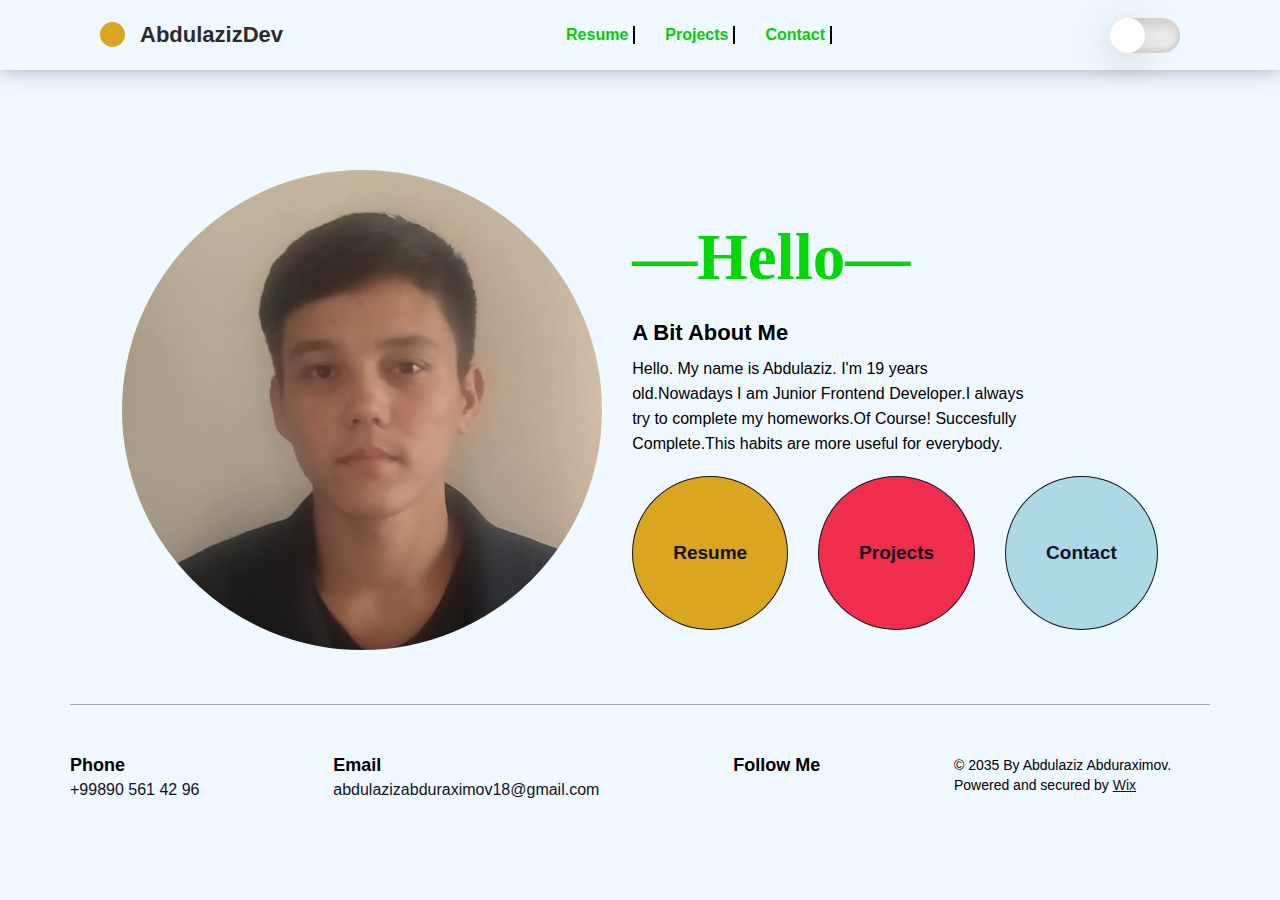
<file: About Me/index/index.html>
<!DOCTYPE html>
<html lang="en">
  <head>
    <meta charset="UTF-8" />
    <meta http-equiv="X-UA-Compatible" content="IE=edge" />
    <meta name="viewport" content="width=device-width, initial-scale=1.0" />
    <!-- Fonts -->
    <link
      rel="stylesheet"
      href="https://cdnjs.cloudflare.com/ajax/libs/font-awesome/6.3.0/css/all.min.css"
      integrity="sha512-SzlrxWUlpfuzQ+pcUCosxcglQRNAq/DZjVsC0lE40xsADsfeQoEypE+enwcOiGjk/bSuGGKHEyjSoQ1zVisanQ=="
      crossorigin="anonymous"
      referrerpolicy="no-referrer"
    />
    <!-- /Fonts -->
    <link rel="stylesheet" href="../css/main.css" />
    <link rel="stylesheet" href="../css/shared.css" />
    <link rel="icon" href="../Image/product1.webp">
    <title>About Me</title>
  </head>
  <body>
  <div class="container">
      <!-- Navbar Section -->
      <div class="navbar">
        <div class="add-menu">
          <div class="add-line add-line1"></div>
          <div class="add-line add-line2"></div>
          <div class="add-line add-line3"></div>
      </div>
        <div class="navbar-left">
          <div class="circle"></div>
          <li>
            <a class="logoOne" href="#">AbdulazizDev</a>
          </li>
        </div>
        <div class="navbar-right">
          <ul>
            <li class="navbar-right__item navbar-right__item1">
              <a class="navbar-link1" href="./resume.html" target="_blank">Resume</a>
            </li>
            <li class="navbar-right__item navbar-right__item2">
              <a class="navbar-link2" href="./portfolio.html" target="_blank">Projects</a>
            </li>
            <li class="navbar-right__item navbar-right__item3">
              <a class="navbar-link3" href="./contact.html" target="_blank">Contact</a>
            </li>
          </ul>
        </div>
        <div class="btn">
          <div class="btn-indicator">
            <div class="btn-icon__con">
              <i class="btn-icon fa-solid"></i>
            </div>
          </div>
        </div>
      </div>
      <!-- /Navbar Section -->
  
      <!-- Main Section -->
      <section class="main">
        <div class="main-left">
          <img src="../Image/me.jpg" alt="Just Image" />
        </div>
        <div class="main-right">
          <h1>&mdash;Hello&mdash;</h1>
          <p class="title">A Bit About Me</p>
          <p class="info">
            Hello. My name is Abdulaziz. I'm 19 years old.Nowadays I am Junior Frontend Developer.I always try to complete my homeworks.Of Course! Succesfully Complete.This habits are more useful for everybody.
          </p>
          <div class="links">
            <a href="./resume.html" target="_blank" class="link linkOne"> Resume </a>
            <a href="./portfolio.html" target="_blank" class="link linkTwo"> Projects </a>
            <a href="./contact.html" target="_blank" class="link linkThree"> Contact </a>
          </div>
        </div>
      </section>
      <!-- /Main Section -->
  
      <!-- Footer Section -->
      <footer>
        <div class="footer-cards">
          <div class="footer-card">
            <p class="footer-info">Phone</p>
            <a href="./contact.html" target="_blank" class="number">+99890 561 42 96</a>
          </div>
          <div class="footer-card">
            <p class="footer-info">Email</p>
            <a class="footer-email" href="https//abdulazizabduraximov@gmail.com/" target="_blank"> abdulazizabduraximov18@gmail.com </a>
          </div>
          <div class="footer-card">
            <p class="footer-info">Follow Me</p>
            <div class="social">
              <a class="footer-social1" href="https://www.facebook.com/abdulaziz09/" target="_blank">
                <i class="fa-brands fa-facebook"></i>
              </a>
              <a class="footer-social2" href="https://www.instagram.com/abdulaziz19/" target="_blank">
                <i class="fa-brands fa-instagram"></i>
              </a>
            </div>
          </div>
          <div class="footer-card">
            <p class="footer-foot">
              © 2035 By Abdulaziz Abduraximov. <br> Powered and secured by <a href="https://www.wix.com/">Wix</a>
            </p>
          </div>
        </div>
      </footer>
      <!-- /Footer Section -->
  </div>

    <script src="../app.js"></script>
  </body>
</html>
</file>
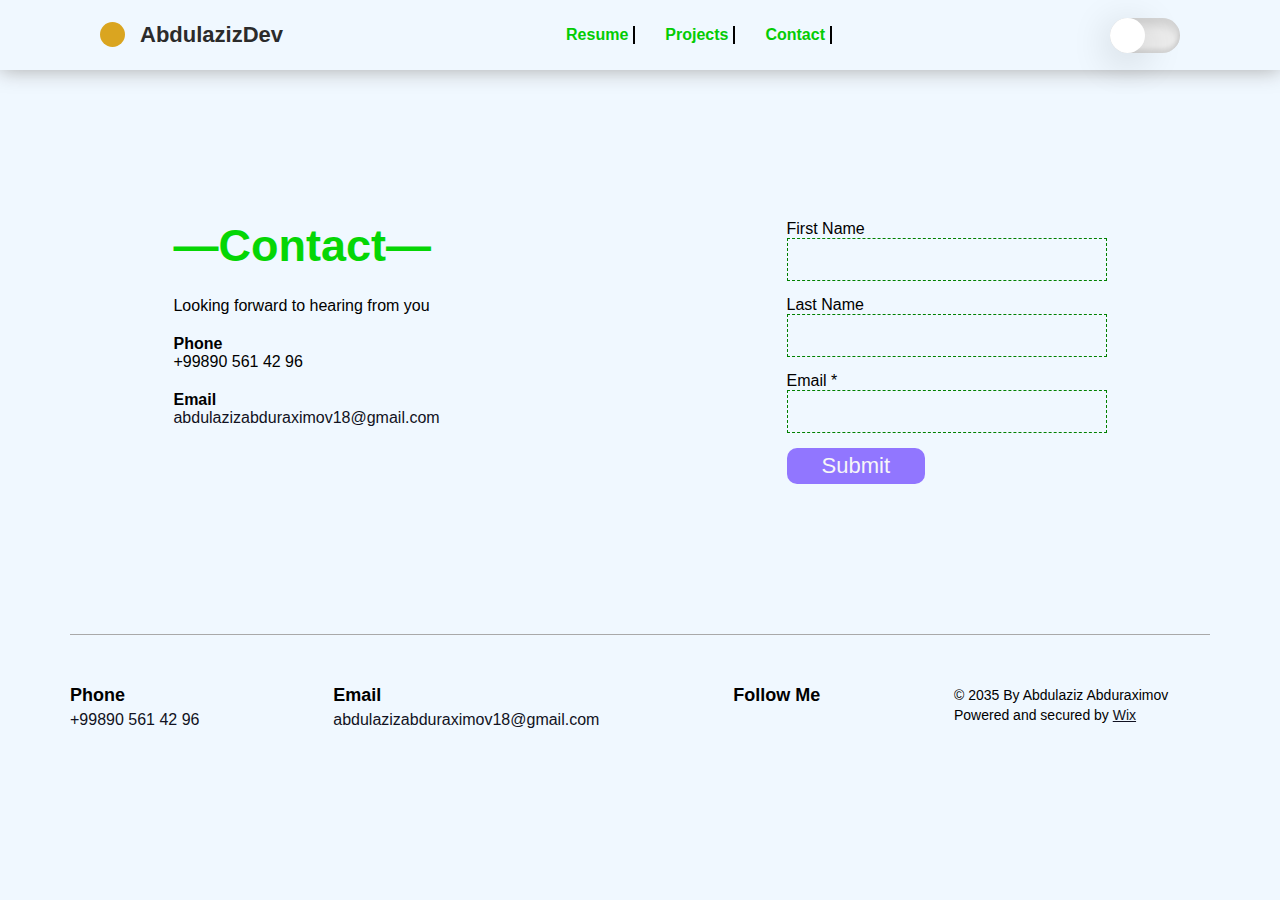
<file: About Me/index/contact.html>
<!DOCTYPE html>
<html lang="en">
  <head>
    <meta charset="UTF-8" />
    <meta http-equiv="X-UA-Compatible" content="IE=edge" />
    <meta name="viewport" content="width=device-width, initial-scale=1.0" />
    <!-- Links -->
    <link
      rel="stylesheet"
      href="https://cdnjs.cloudflare.com/ajax/libs/font-awesome/6.3.0/css/all.min.css"
      integrity="sha512-SzlrxWUlpfuzQ+pcUCosxcglQRNAq/DZjVsC0lE40xsADsfeQoEypE+enwcOiGjk/bSuGGKHEyjSoQ1zVisanQ=="
      crossorigin="anonymous"
      referrerpolicy="no-referrer"
    />
    <link rel="stylesheet" href="../css/contact.css" />
    <link rel="stylesheet" href="../css/shared.css" />
    <link rel="icon" href="../Image/product1.webp">
    <!-- /Links -->
    <title>Contact</title>
  </head>
  <body>
    <!-- Navbar Section -->
    <div class="navbar">
      <div class="add-menu">
        <div class="add-line add-line1"></div>
        <div class="add-line add-line2"></div>
        <div class="add-line add-line3"></div>
      </div>
      <div class="navbar-left">
        <div class="circle"></div>
        <li>
          <a class="logoOne" href="./index.html" target="_blank"
            >AbdulazizDev</a
          >
        </li>
      </div>
      <div class="navbar-right">
        <ul>
          <li class="navbar-right__item navbar-right__item1">
            <a class="navbar-link1" href="./resume.html" target="_blank"
              >Resume</a
            >
          </li>
          <li class="navbar-right__item navbar-right__item2">
            <a class="navbar-link2" href="./resume.html" target="_blank"
              >Projects</a
            >
          </li>
          <li class="navbar-right__item navbar-right__item3">
            <a class="navbar-link3" href="#">Contact</a>
          </li>
        </ul>
      </div>
      <div class="btn">
        <div class="btn-indicator">
          <div class="btn-icon__con">
            <i class="btn-icon fa-solid"></i>
          </div>
        </div>
      </div>
    </div>
    <!-- /Navbar Section -->

    <!-- Contact Section -->
    <section class="contact">
      <div class="contact-cards">
        <div class="contact-card">
          <h1>&mdash;Contact&mdash;</h1>
          <p class="contact-card__info">Looking forward to hearing from you</p>
          <div class="contact-card__phone">
            <h4>Phone</h4>
            <p>+99890 561 42 96</p>
          </div>
          <div class="contact-card__email">
            <h4>Email</h4>
            <a href="abdulazizabduraximov18@gmail.com">abdulazizabduraximov18@gmail.com</a>
          </div>
        </div>
        <form action="./contact.html">
          <div>
            <p>
              <label for="name">First Name</label>
            </p>
            <input type="text" id="name" />
          </div>
          <div>
            <p>
              <label for="lastName">Last Name</label>
            </p>
            <input type="text" id="lastName" />
          </div>
          <div>
            <p>
              <label for="email">Email *</label>
            </p>
            <input type="email" id="email" />
          </div>
          <button class="contact-btn">Submit</button>
        </form>
      </div>
    </section>
    <!-- /Contact Section -->

    <!-- Footer Section -->
    <footer>
      <div class="footer-cards">
        <div class="footer-card">
          <p class="footer-info">Phone</p>
          <a href="#" class="number">+99890 561 42 96</a>
        </div>
        <div class="footer-card">
          <p class="footer-info">Email</p>
          <a class="footer-email" href="abdulazizabduraximov18@gnail.com" target="_blank">
            abdulazizabduraximov18@gmail.com
          </a>
        </div>
        <div class="footer-card">
          <p class="footer-info">Follow Me</p>
          <div class="social">
            <a
              class="footer-social1"
              href="https://www.facebook.com/wix"
              target="_blank"
            >
              <i class="fa-brands fa-facebook"></i>
            </a>
            <a
              class="footer-social2"
              href="https://www.instagram.com/wix"
              target="_blank"
            >
              <i class="fa-brands fa-instagram"></i>
            </a>
          </div>
        </div>
        <div class="footer-card">
          <p class="footer-foot">
            © 2035 By Abdulaziz Abduraximov
            Powered and secured by <a href="https://www.wix.com/">Wix</a>
          </p>
        </div>
      </div>
    </footer>
    <!-- /Footer Section -->

    <script src="../app.js"></script>
  </body>
</html>
</file>
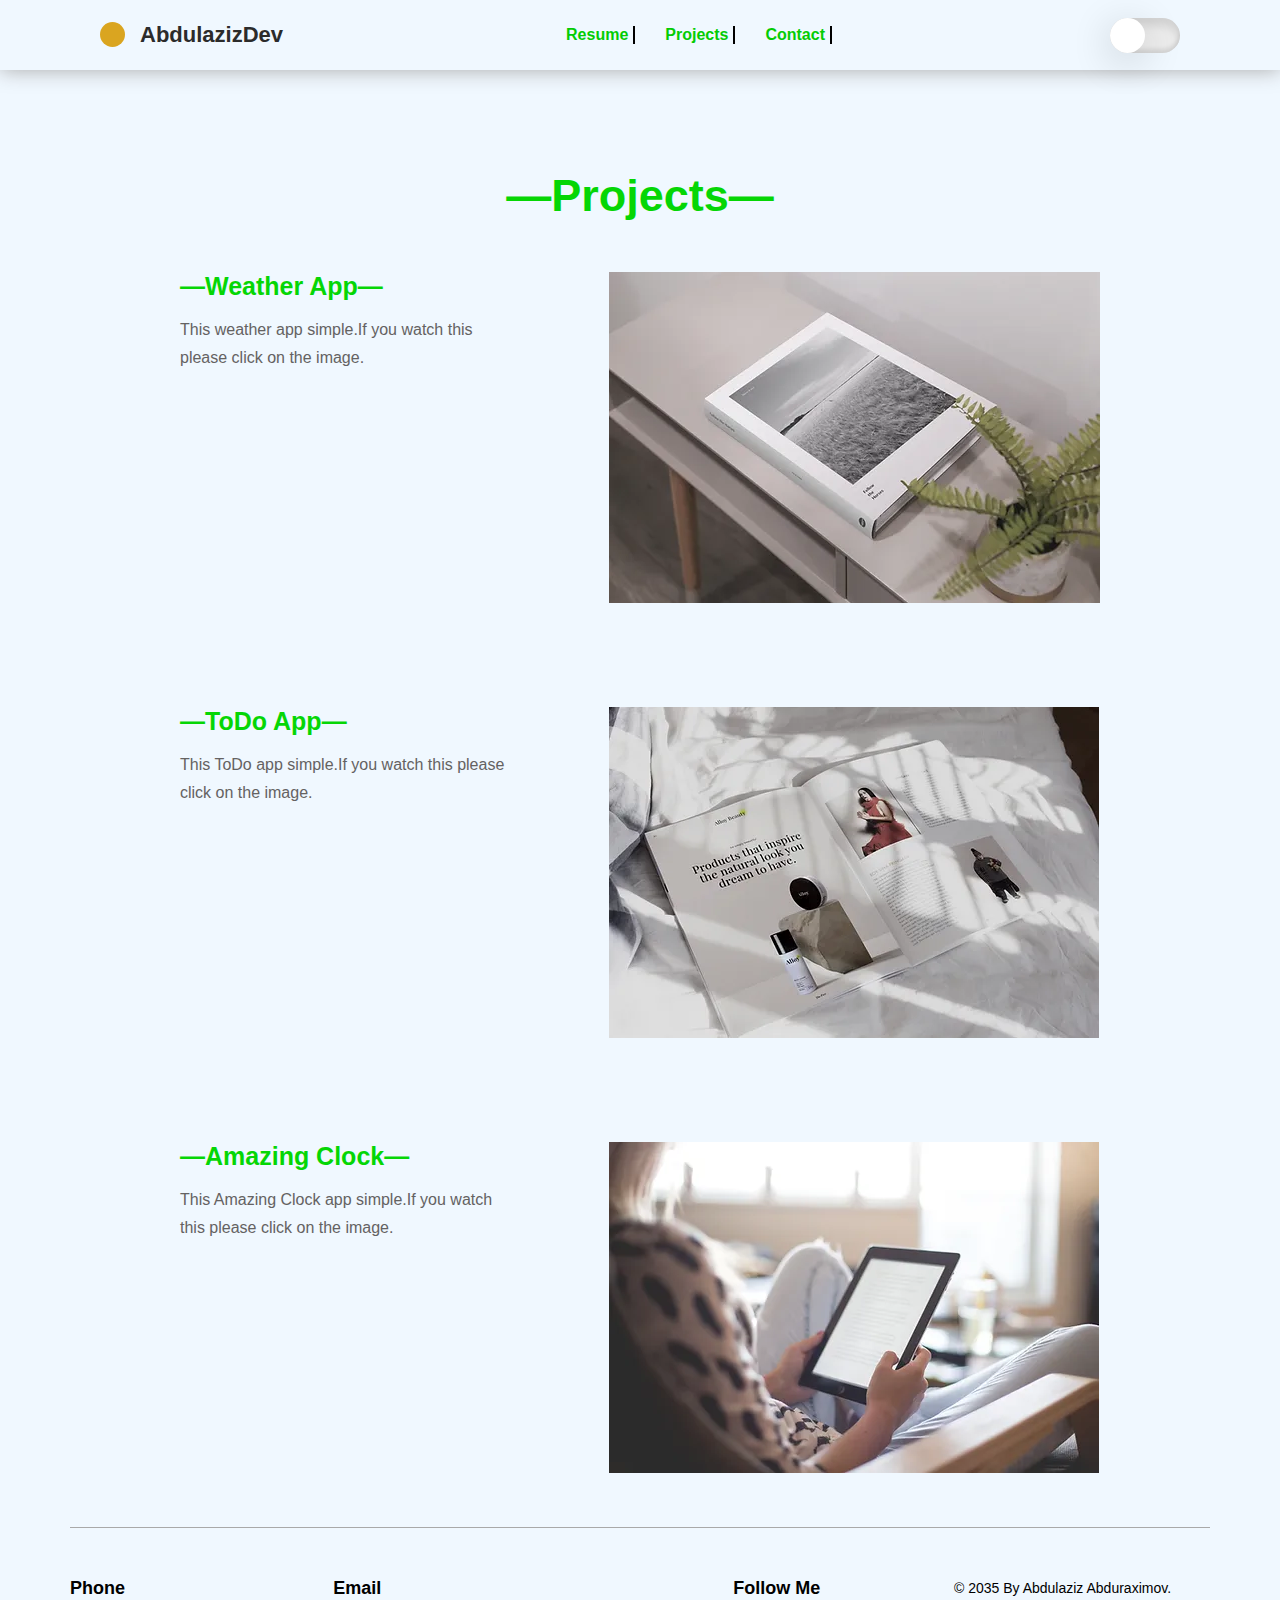
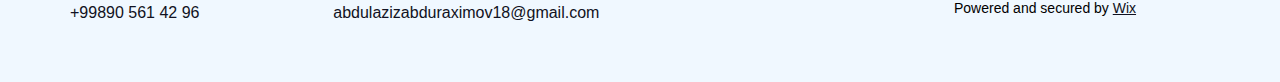
<file: About Me/index/portfolio.html>
<!DOCTYPE html>
<html lang="en">
<head>
    <meta charset="UTF-8">
    <meta http-equiv="X-UA-Compatible" content="IE=edge">
    <meta name="viewport" content="width=device-width, initial-scale=1.0">
    <!-- Links -->
    <link
    rel="stylesheet"
    href="https://cdnjs.cloudflare.com/ajax/libs/font-awesome/6.3.0/css/all.min.css"
    integrity="sha512-SzlrxWUlpfuzQ+pcUCosxcglQRNAq/DZjVsC0lE40xsADsfeQoEypE+enwcOiGjk/bSuGGKHEyjSoQ1zVisanQ=="
    crossorigin="anonymous"
    referrerpolicy="no-referrer"
  />
    <link rel="stylesheet" href="../css/portfolio.css">
    <link rel="stylesheet" href="../css/shared.css">
    <link rel="icon" href="../Image/product1.webp">
    <!-- /Links -->
    <title>Portfolio</title>
</head>
<body>
    <div class="container">
        <!-- Navbar Section -->
      <div class="navbar">
        <div class="add-menu">
          <div class="add-line add-line1"></div>
          <div class="add-line add-line2"></div>
          <div class="add-line add-line3"></div>
      </div>
        <div class="navbar-left">
          <div class="circle"></div>
          <li>
            <a class="logoOne" href="./index.html" target="_blank">AbdulazizDev</a>
          </li>
        </div>
        <div class="navbar-right">
          <ul>
            <li class="navbar-right__item navbar-right__item1">
              <a class="navbar-link1" href="./resume.html" target="_blank">Resume</a>
            </li>
            <li class="navbar-right__item navbar-right__item2">
              <a class="navbar-link2" href="#">Projects</a>
            </li>
            <li class="navbar-right__item navbar-right__item3">
              <a class="navbar-link3" href="./contact.html" target="_blank">Contact</a>
            </li>
          </ul>
        </div>
        <div class="btn">
          <div class="btn-indicator">
            <div class="btn-icon__con">
              <i class="btn-icon fa-solid"></i>
            </div>
          </div>
        </div>
      </div>
      <!-- /Navbar Section -->

        <!-- Portfolio Section -->
        <section class="portfolio">
            <div class="heading">&mdash;Projects&mdash;</div>
            <div class="portfolio-cards">
                <div class="portfolio-card">
                    <p class="card-title">
                      &mdash;Weather App&mdash;
                    </p>
                    <p class="card-info">
                        This weather app simple.If you watch this please click on the image.
                    </p>
                </div>
                <div class="portfolio-card">
                   <a href="https://github.com/abdulazizcoder0901/WeatherApp" target="_blank">
                    <img src="../Image/product1.webp" alt="Just Image">
                   </a>
                </div>

                <div class="portfolio-card">
                    <p class="card-title">
                        &mdash;ToDo App&mdash;
                    </p>
                    <p class="card-info">
                      This ToDo app simple.If you watch this please click on the image.
                    </p>
                </div>
                <div class="portfolio-card">
                    <a href="https://todoappsooner.netlify.app/" target="_blank">
                      <img src="../Image/Fashion Magazine.webp" alt="Just Image">
                    </a>
                </div>

                <div class="portfolio-card">
                    <p class="card-title">
                        &mdash;Amazing Clock&mdash;
                    </p>
                    <p class="card-info">
                      This Amazing Clock app simple.If you watch this please click on the image.
                    </p>
                </div>
                <div class="portfolio-card">
                    <a href="https://amazingtime.netlify.app/" target="_blank">
                      <img src="../Image/phone.webp" alt="Just Image">
                    </a>
                </div>
            </div>
        </section>
        <!-- Portfolio Section -->

        <!-- Footer Section -->
        <footer>
          <div class="footer-cards">
            <div class="footer-card">
              <p class="footer-info">Phone</p>
              <a href="./contact.html" target="_blank" class="number">+99890 561 42 96</a>
            </div>
            <div class="footer-card">
              <p class="footer-info">Email</p>
              <a class="footer-email" href="https//abdulazizabduraximov@gmail.com/" target="_blank"> abdulazizabduraximov18@gmail.com </a>
            </div>
            <div class="footer-card">
              <p class="footer-info">Follow Me</p>
              <div class="social">
                <a class="footer-social1" href="https://www.facebook.com/abdulaziz09/" target="_blank">
                  <i class="fa-brands fa-facebook"></i>
                </a>
                <a class="footer-social2" href="https://www.instagram.com/abdulaziz19/" target="_blank">
                  <i class="fa-brands fa-instagram"></i>
                </a>
              </div>
            </div>
            <div class="footer-card">
              <p class="footer-foot">
                © 2035 By Abdulaziz Abduraximov. <br> Powered and secured by <a href="https://www.wix.com/">Wix</a>
              </p>
            </div>
          </div>
        </footer>
      <!-- /Footer Section -->
    </div>


    <script src="../app.js"></script>
</body>
</html>
</file>
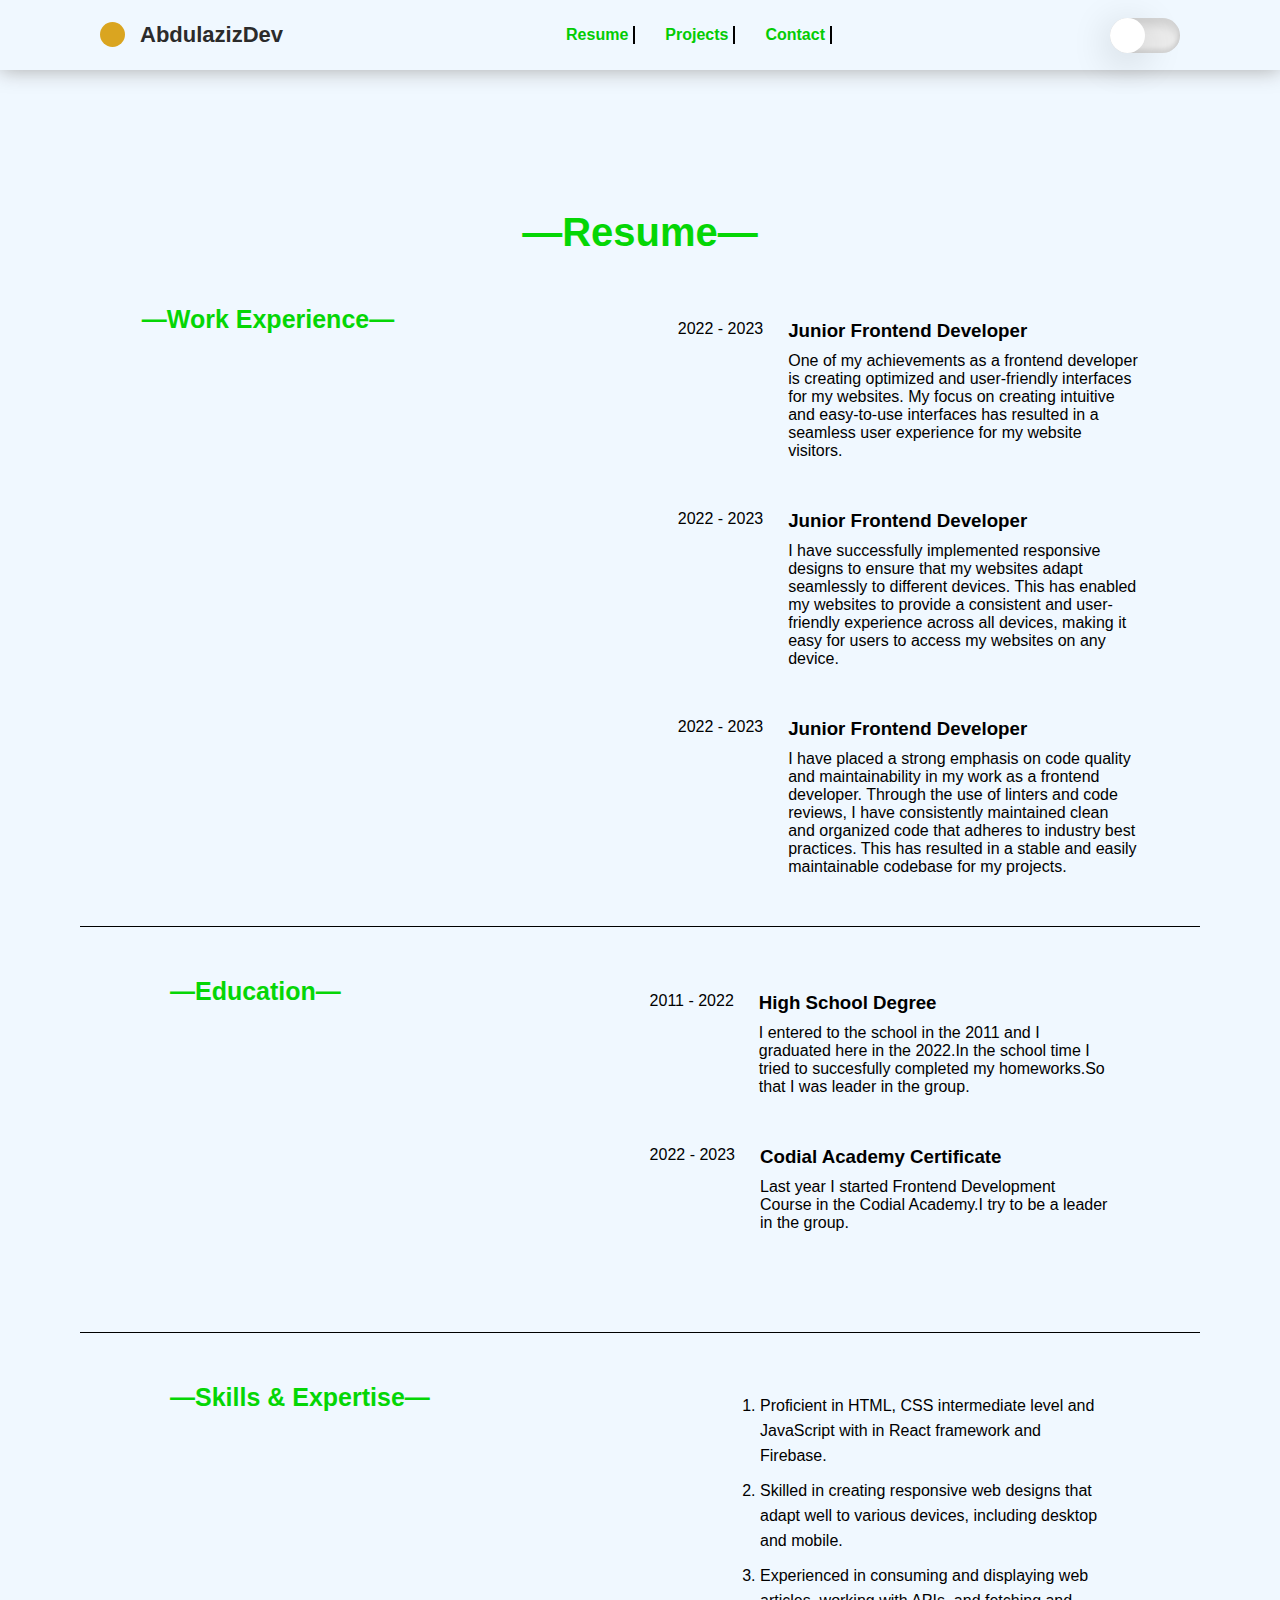
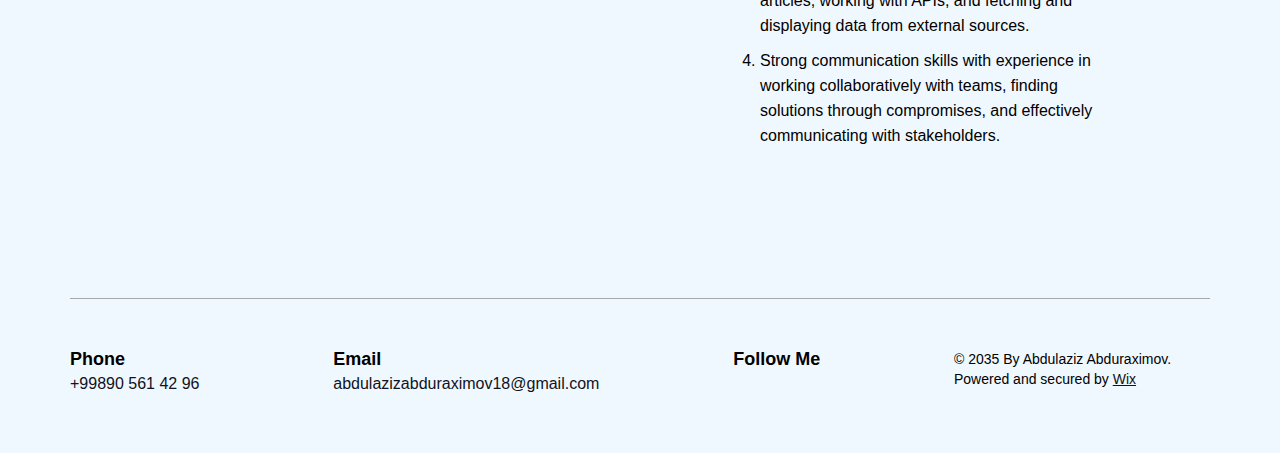
<file: About Me/index/resume.html>
<!DOCTYPE html>
<html lang="en">
  <head>
    <meta charset="UTF-8" />
    <meta http-equiv="X-UA-Compatible" content="IE=edge" />
    <meta name="viewport" content="width=device-width, initial-scale=1.0" />
    <!-- Links -->
    <link
      rel="stylesheet"
      href="https://cdnjs.cloudflare.com/ajax/libs/font-awesome/6.3.0/css/all.min.css"
      integrity="sha512-SzlrxWUlpfuzQ+pcUCosxcglQRNAq/DZjVsC0lE40xsADsfeQoEypE+enwcOiGjk/bSuGGKHEyjSoQ1zVisanQ=="
      crossorigin="anonymous"
      referrerpolicy="no-referrer"
    />
    <link rel="stylesheet" href="../css/resume.css" />
    <link rel="stylesheet" href="../css/shared.css" />
    <link rel="icon" href="../Image/product1.webp">
    <!-- /Links -->
    <title>Resume</title>
  </head>
  <body>
    <div class="container">
      <!-- Navbar Section -->
      <div class="navbar">
        <div class="add-menu">
          <div class="add-line add-line1"></div>
          <div class="add-line add-line2"></div>
          <div class="add-line add-line3"></div>
      </div>
        <div class="navbar-left">
          <div class="circle"></div>
          <li>
            <a class="logoOne" href="./index.html" target="_blank"
              >AbdulazizDev</a
            >
          </li>
        </div>
        <div class="navbar-right">
          <ul>
            <li class="navbar-right__item navbar-right__item1">
              <a class="navbar-link1" href="#">Resume</a>
            </li>
            <li class="navbar-right__item navbar-right__item2">
              <a class="navbar-link2" href="./portfolio.html" target="_blank">Projects</a>
            </li>
            <li class="navbar-right__item navbar-right__item3">
              <a class="navbar-link3" href="./contact.html" target="_blank">Contact</a>
            </li>
          </ul>
        </div>
        <div class="btn">
          <div class="btn-indicator">
            <div class="btn-icon__con">
              <i class="btn-icon fa-solid"></i>
            </div>
          </div>
        </div>
      </div>
      <!-- /Navbar Section -->

      <!-- Resume Section -->
      <section class="resume">
        <p class="heading">&mdash;Resume&mdash;</p>
        <!-- Experience Section -->
        <div class="experience">
          <p class="experience-title">
            &mdash;Work Experience&mdash;
          </p>
          <div class="experience-info__cards">
            <div class="experience-info__card">
              <p>2022 - 2023</p>
              <div class="experience-info__title">
                <h3>Junior Frontend Developer</h3>
                <p>
                  One of my achievements as a frontend developer is creating optimized and user-friendly interfaces for my websites. My focus on creating intuitive and easy-to-use interfaces has resulted in a seamless user experience for my website visitors.
                </p>
              </div>
            </div>

            <div class="experience-info__card">
              <p>2022 - 2023</p>
              <div class="experience-info__title">
                <h3>Junior Frontend Developer</h3>
                <p>
                  I have successfully implemented responsive designs to ensure that my websites adapt seamlessly to different devices. This has enabled my websites to provide a consistent and user-friendly experience across all devices, making it easy for users to access my websites on any device.
                </p>
              </div>
            </div>

            <div class="experience-info__card">
              <p>2022 - 2023</p>
              <div class="experience-info__title">
                <h3>Junior Frontend Developer</h3>
                <p>
                  I have placed a strong emphasis on code quality and maintainability in my work as a frontend developer. Through the use of linters and code reviews, I have consistently maintained clean and organized code that adheres to industry best practices. This has resulted in a stable and easily maintainable codebase for my projects.
                </p>
              </div>
            </div>
          </div>
        </div>
        <!-- Experience Section -->

        <!-- Education Section -->
        <div class="education">
          <p class="education-title">&mdash;Education&mdash;</p>
          <div class="education-info__cards">
            <div class="education-info__card">
              <p>2011 - 2022</p>
              <div class="education-info__title">
                <h3>High School Degree</h3>
                <p>
                  I entered to the school in the 2011 and I graduated here in the 2022.In the school time I tried to succesfully completed my homeworks.So that I was leader in the group.
                </p>
              </div>
            </div>

            <div class="education-info__card">
              <p>2022 - 2023</p>
              <div class="education-info__title">
                <h3>Codial Academy Certificate</h3>
                <p>
                  Last year I started Frontend Development Course in the Codial Academy.I try to be a leader in the group.
                </p>
              </div>
            </div>
          </div>
        </div>
        <!-- /Education Section -->

        <!-- Skills & Expertise -->
        <div class="skills">
          <p class="skills-title">
            &mdash;Skills & Expertise&mdash;
          </p>
          <ol class="skills-info__cards">
            <li>
              Proficient in HTML, CSS intermediate level
              and JavaScript with in React framework and Firebase.
            </li>
            <li>
              Skilled in creating responsive web designs that adapt well to various devices, including desktop and mobile.
            </li>
            <li>
              Experienced in consuming and displaying web articles, working with APIs, and fetching and displaying data from external sources.
            </li>
            <li>
              Strong communication skills with experience in working collaboratively with teams, finding solutions through compromises, and effectively communicating with stakeholders.
            </li>
          </>
        </div>
        <!-- /Skills & Expertise -->
      </section>
      <!-- /Resume Section -->

      <!-- Footer Section -->
      <footer>
        <div class="footer-cards">
          <div class="footer-card">
            <p class="footer-info">Phone</p>
            <a href="./contact.html" target="_blank" class="number">+99890 561 42 96</a>
          </div>
          <div class="footer-card">
            <p class="footer-info">Email</p>
            <a class="footer-email" href="https//abdulazizabduraximov@gmail.com/" target="_blank"> abdulazizabduraximov18@gmail.com </a>
          </div>
          <div class="footer-card">
            <p class="footer-info">Follow Me</p>
            <div class="social">
              <a class="footer-social1" href="https://www.facebook.com/abdulaziz09/" target="_blank">
                <i class="fa-brands fa-facebook"></i>
              </a>
              <a class="footer-social2" href="https://www.instagram.com/abdulaziz19/" target="_blank">
                <i class="fa-brands fa-instagram"></i>
              </a>
            </div>
          </div>
          <div class="footer-card">
            <p class="footer-foot">
              © 2035 By Abdulaziz Abduraximov. <br> Powered and secured by <a href="https://www.wix.com/">Wix</a>
            </p>
          </div>
        </div>
      </footer>
      <!-- /Footer Section -->
    </div>
    <script src="../app.js"></script>
  </body>
</html>
</file>
<file: About Me/css/main.css>
/* Main Styles */
.main {
  margin: 100px 0 50px 0;
  display: flex;
  justify-content: center;
  gap: 30px;
}

.main-left img {
  border-radius: 50%;
  width: 30rem;
  height: 30rem;
  transition: .5s;
}

.main-left img:hover{
  transform: scale(.9);
}

.main-right {
  padding-top: 50px;
}

.main-right h1 {
  padding-bottom: 25px;
  font-size: 65px;
  font-family: serif;
  color: rgb(5, 214, 5);
}

.title {
  padding-bottom: 10px;
  font-size: 22px;
  font-weight: 600;
}

.info {
  width: 25rem;
  line-height: 25px;
  padding-bottom: 20px;
}

.links {
  display: flex;
  gap: 30px;
  align-items: center;
}

.link {
  padding: 65px 40px;
  border-radius: 50%;
  border: 1px solid;
  font-size: 19px;
  font-weight: 600;
  color: #111222;
  transition: 0.5s;
}

.link:hover {
  transform: scale(1.009);
  background-color: aliceblue;
}

.linkOne {
  background-color: goldenrod;
}

.linkTwo {
  background-color: rgb(240, 45, 77);
}

.linkThree {
  background-color: lightblue;
}
/* /Main Styles */

/* Media Styles */
@media (max-width: 1200px) {
  .main {
    margin: 150px 0 50px 0;
    flex-wrap: wrap;
  }

  .main-right {
    padding-top: 15px;
    text-align: center;
  }

  .info {
    width: 100%;
    padding: 20px 10px;
  }

  .links {
    justify-content: center;
    flex-wrap: wrap;
  }
}

@media (max-width: 767px) {
  /* Main Styles*/
  .main-left img {
    width: 300px;
    height: 300px;
  }
  /* /Main Styles*/
}

@media (max-width: 468px) {
  /* Main Styles*/
  .main-left img {
    width: 250px;
    height: 250px;
  }
  /* /Main Styles*/
}
/* /Media Styles */
</file>
<file: About Me/css/shared.css>
/* Core Styles */
html{
  scroll-behavior: smooth;
}

:root{
  --color:#9176FF;
  --dark-color:#2b2b2b;
  --dark-icon-color:#fff;
  --light-color:#f7f7f7;
  --light-color-icon:#FFDE59;
}

* {
  margin: 0;
  padding: 0;
  box-sizing: border-box;
  text-decoration: none;
  list-style: none;
  font-family: sans-serif;
}

.active{
    color: blue;
}

.darkmode .btn-indicator{
  transform: translateX(100%);
  background-color: var(--dark-color);
  box-shadow: 0 8px 40px rgba(0, 0, 0, 0.3);
}

.darkmode .btn-icon{
  color: var(--dark-icon-color);
}

.darkmode .btn{
  box-shadow:inset 0 8px 60px rgba(0, 0, 0, 0.3),
  inset 8px 0 8px rgba(0, 0, 0, 0.3),
  inset 0 -4px 4px rgba(0, 0, 0, 0.3);
}

.btn-icon.animated{
  animation: spin .5s;
}

.darkmode .logoOne{
  color: var(--dark-icon-color);
}

@keyframes spin {
  to{
    transform: rotate(360deg);
  }
}

body{
  background-color: aliceblue;
}

body.darkmode{
  background-color: var(--dark-color);
  color: var(--dark-icon-color);
}

.darkmode .add-line{
  background-color: var(--dark-icon-color);
}
/* Core Styles */

/* Navbar Styles*/
.navbar {
  padding: 0 100px;
  display: flex;
  justify-content: space-between;
  align-items: center;
  height: 70px;
  box-shadow: 0 0 20px darkgray;
}

.navbar-left {
  display: flex;
  gap: 15px;
}

.circle {
  width: 25px;
  height: 25px;
  border-radius: 50%;
  background-color: goldenrod;
}

.logoOne {
  font-size: 22px;
  font-weight: 600;
  color: var(--dark-color);
}

.navbar-right ul {
  display: flex;
  gap: 25px;
}

.navbar-right__item1,
.navbar-right__item2,
.navbar-right__item3 {
  border-right: 2px solid;
  padding: 0 5px;
  transition: 1s;
}

.navbar-right__item a {
  font-weight: bold;
  color: rgb(4, 204, 4);
  transition: .5s;
}

.navbar-right__item a:hover {
  color: rgb(5, 221, 5);
  text-decoration: underline;
}

.btn{
  position: relative;
  display: flex;
  align-items: center;
  width: 70px;
  height: 35px;
  border-radius: 50px;
  box-shadow:inset 0 8px 60px rgba(0, 0, 0, 0.1),
            inset 0 8px 8px rgba(0, 0, 0, 0.1),
            inset 0 -4px 4px rgba(0, 0, 0, 0.1);
  background-color: #fff;
  cursor: pointer;
}

.btn-indicator{
  position: absolute;
  background-color: #fff;
  width: 35px;
  height: 35px;
  border-radius: 50%;
  box-shadow: 0 8px 40px rgba(0, 0, 0, 0.2);
  transition: .3s ease-in-out;
}

.btn-icon__con{
  width: 100%;
  height: 100%;
  display: flex;
  justify-content: center;
  align-items: center;
}

.btn-icon{
  font-size: 20px;
  color: var(--light-color-icon);
}

.add-menu {
  display: none;
}
/* /Navbar Styles*/

/* Footer Styles */
footer {
  padding: 50px 0 60px 0;
  margin: 0 70px;
  border-top: 1px solid darkgray;
}

.footer-cards {
  display: flex;
  justify-content: space-between;
}

.footer-info {
  margin-bottom: 5px;
  font-size: 18px;
  font-weight: 600;
}

.footer-card a {
  color: #111222;
}

.darkmode .footer-card a{
  color: var(--dark-icon-color);
}

.social {
  display: flex;
  gap: 15px;
  font-size: 20px;
}

.social a:hover {
  color: rgb(5, 189, 5);
}

.footer-foot {
  width: 16rem;
  font-size: 14px;
  line-height: 20px;
}

.footer-foot a {
  text-decoration: underline;
}
/* /Footer Styles */

@media (max-width: 776px) {
  /* Navbar Styles */
  .navbar {
    padding: 0 10px;
  }

  .navbar-right {
    position: absolute;
    top: 70px;
    left: 0;
    right: 0;
    height: 0;
    transition: 0.5s;
    overflow: hidden;
    color: #fff;
    background-color:rgb(216, 236, 253);
  }

  .darkmode .navbar-right{
    background-color: #333232;
  }

  .navbar-right.active {
    height: 150px;
  }

  .navbar-right ul {
    margin: 30px auto 0 auto;
    flex-direction: column;
    justify-content: center;
    align-items: center;
    gap: 20px;
    transition: 0.3s;
    opacity: 0;
  }

  .navbar-right.active ul {
    opacity: 1;
  }

  .add-menu {
    display: block;
    cursor: pointer;
  }

  .add-line {
    margin: 3px 0;
    width: 30px;
    height: 5px;
    background-color: #111222;
  }
  /* /Navbar Styles */

  /* Footer Styles */
  footer {
    padding: 35px 0 40px 0;
    margin: 0 15px;
  }

  .footer-cards {
    flex-wrap: wrap;
    gap: 20px;
  }
  /* /Footer Styles */
}

@media (max-width: 468px) {
  /* Navbar Section */
    .navbar-left{
      gap: 5px;
    }
  /* /Navbar Section */
}
</file>
<file: About Me/css/contact.css>
/* Contact Styles */
:root{
    --color:#9176FF;
    --dark-color:#2b2b2b;
    --dark-icon-color:#fff;
    --light-color:#f7f7f7;
    --light-color-icon:#FFDE59;
  }

.darkmode .contact-card__email a{
    color: var(--dark-icon-color);
}

.contact{
    margin: 150px 0;
}

.contact-cards{
    display: flex;
    justify-content: space-around;
}

.contact-card h1{
    margin: 0 0 25px;
    font-size: 45px;
    color: rgb(5, 214, 5);
}

.contact-card__phone{
    margin: 20px 0;
}

.contact-card__email a{
    color: #111222;
}

form input{
    border: 1px dashed green;
    outline: none;
    width: 20rem;
    background-color:aliceblue;
    margin-bottom:15px;
    padding: 13px 10px;
    transition: .3s;
}

.contact-btn{
    font-size: 22px;
    padding: 5px 35px;
    border: none;
    border-radius: 10px;
    cursor: pointer;
    color: var(--light-color);
    background-color: var(--color);
    transition: .5s;
}

.contact-btn:hover{
    background-color: rgb(5, 207, 5);
    border-radius: 5px 25px 5px 25px;
}
/* /Contact Styles */

/* Media Styles */
@media (max-width:990px){
    /* Contact Section */
    .contact{
        margin: 150px 20px 70px;
    }

    .contact-cards{
        flex-direction: column;
        gap: 35px;
    }

    .contact-card{
        text-align:center;
    }

    form input{
        width: 100%;
    }
    /* /Contact Section */
}
/* /Media Styles */
</file>
<file: About Me/css/portfolio.css>
/* Portfolio Styles */
.portfolio{
    margin-top: 100px;
}

.portfolio-cards{
    padding: 50px 180px;
    display: grid;
    grid-template-columns: auto auto;
    gap: 100px;
}

.portfolio-card img {
    transition: .5s;
}

.portfolio-card img:hover{
    transform: scale(.9);
}

.heading{
    text-align: center;
    font-size: 45px;
    font-weight: 600;
    color: rgb(5, 214, 5);
}

.card-title{
    padding-bottom: 15px;
    font-size: 25px;
    font-weight: 600;
    color: rgb(5, 214, 5);
}

.card-info{
    line-height: 28px;
    color: rgb(100, 98, 98);
}

.darkmode .card-info{
    color: #fff;
}
/* Portfolio Styles */

/* Media Styles */
@media (max-width:1200px){
    /* Portfolio Section */
       .portfolio-cards{
        padding: 30px 0;
        grid-template-columns: auto;
        text-align: center;
        gap: 50px;
    }

    .portfolio-card img{
        width: 30rem;
    }
    /* /Portfolio Section */
}

@media (max-width:560px){
    /* Portfolio Section */
    .portfolio-card img{
        width: 300px;
    }
    /* /Portfolio Section */
}
/* Media Styles */
</file>
<file: About Me/css/resume.css>
/* Resume Styles */
.resume {
  padding: 100px 0;
}

.heading {
  margin: 40px 0 50px;
  text-align: center;
  font-size: 40px;
  font-weight: 600;
  color: rgb(5, 214, 5);
}

.darkmode .heading{
  color: rgb(5, 214, 5);
}

.experience-title, .education-title, .skills-title {
  font-size: 25px;
  font-weight: 600;
  color: rgb(5, 214, 5);
}

.experience {
  display: flex;
  justify-content: space-around;
} 

.experience-info__card, .education-info__card {
  margin: 15px 0 50px;
  display: flex;
  gap: 25px;
}

.experience-info__title p, .education-info__title p, .skills li {
  width: 350px;
  margin-top: 10px;
}

.education {
  margin: 0 80px;
  display: flex;
  justify-content: space-between;
  padding: 50px 90px;
  border-top: 1px solid;
  border-bottom: 1px solid;
}

.skills {
  padding: 50px 170px;
  display: flex;
  justify-content: space-between;
}

.skills-info__cards li{
  line-height: 25px;
  list-style-type: lower;
}
/* /Resume Styles */

/* Media Styles */
@media (max-width: 1200px) {
  /* Resume Styles */
  .resume {
    padding: 100px 0 10px;
  }

  .experience, .education, .skills,
  .experience-info__card, .education-info__card, .skills-info__card {
    margin: 15px 0 30px;
    text-align: center;
    flex-direction: column;
    gap: 15px;
  }

  .experience-info__title p, .education-info__title p, .skills li {
    width: 100%;
    padding:0 5px;
  }

  .education{
    padding: 50px 0;
  }

  .skills {
    padding: 25px;
  }
  /* /Resume Styles */
}
/* /Media Styles */
</file>
